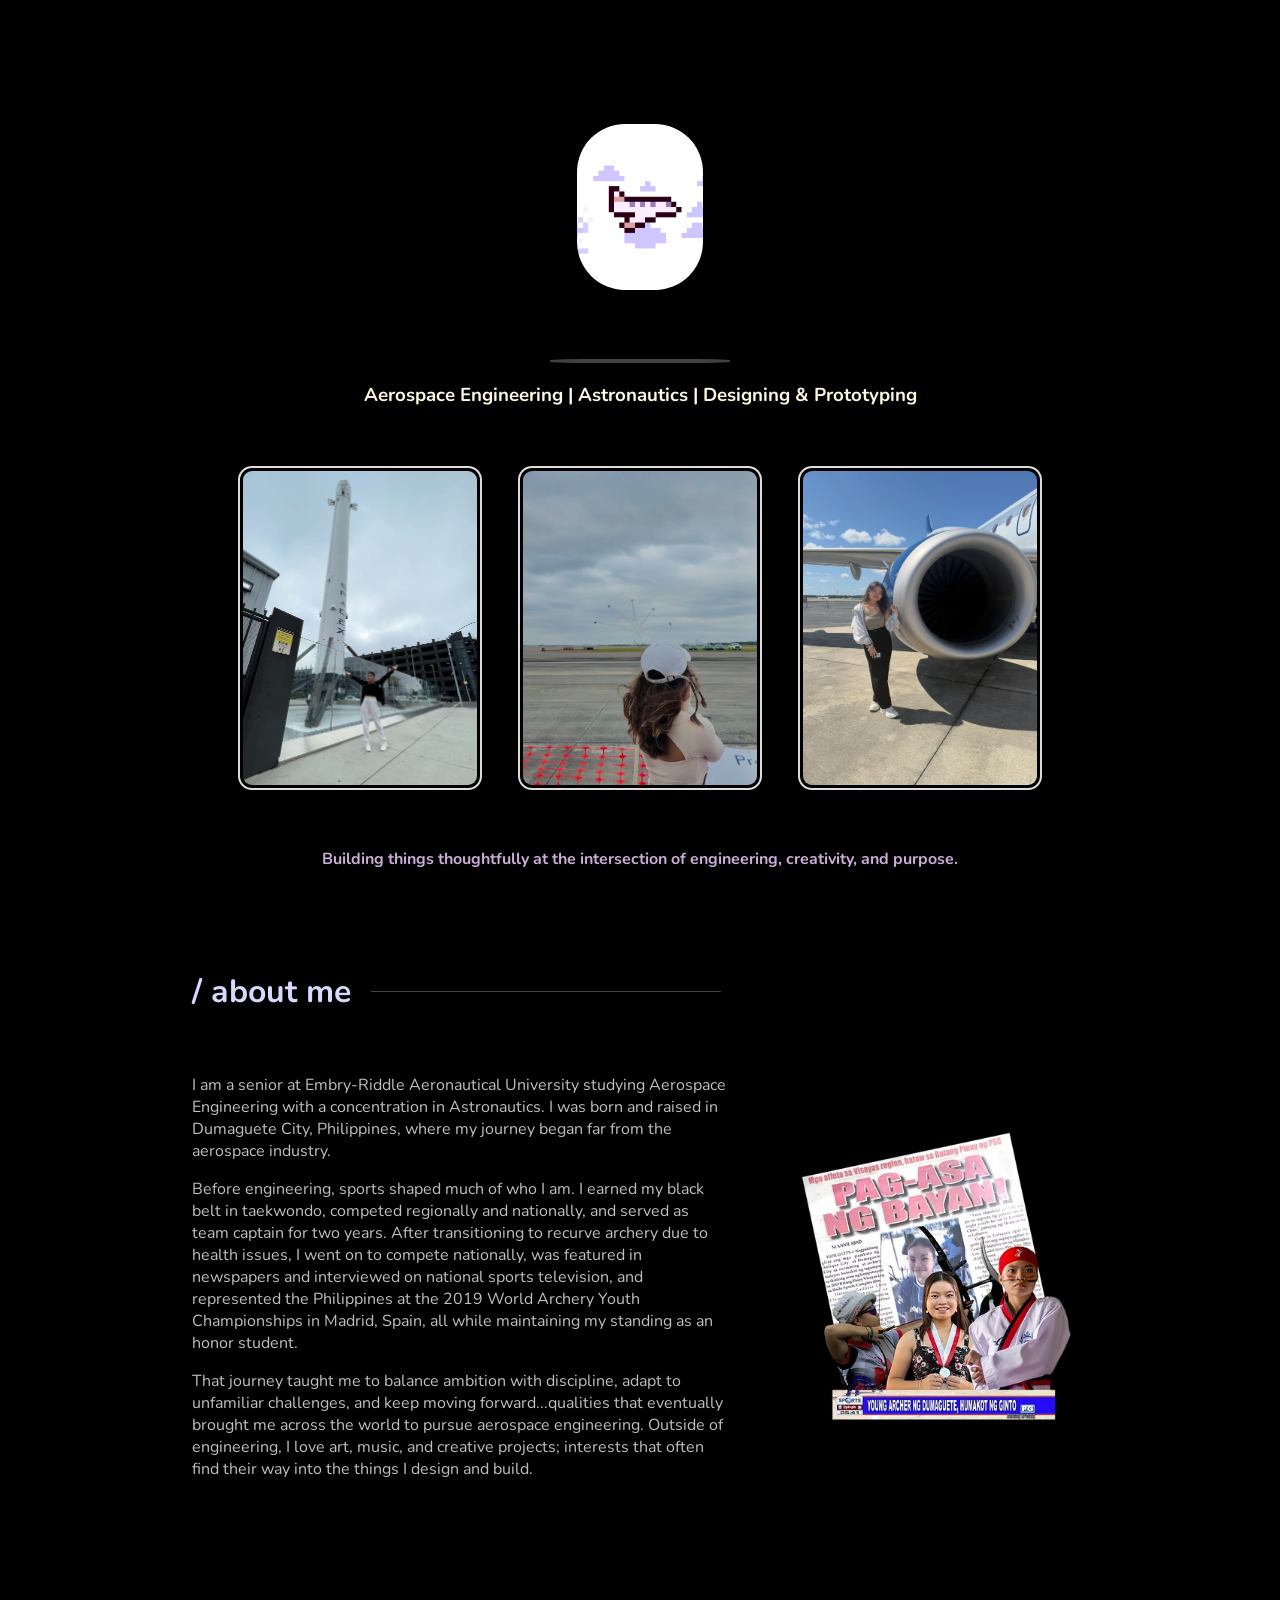
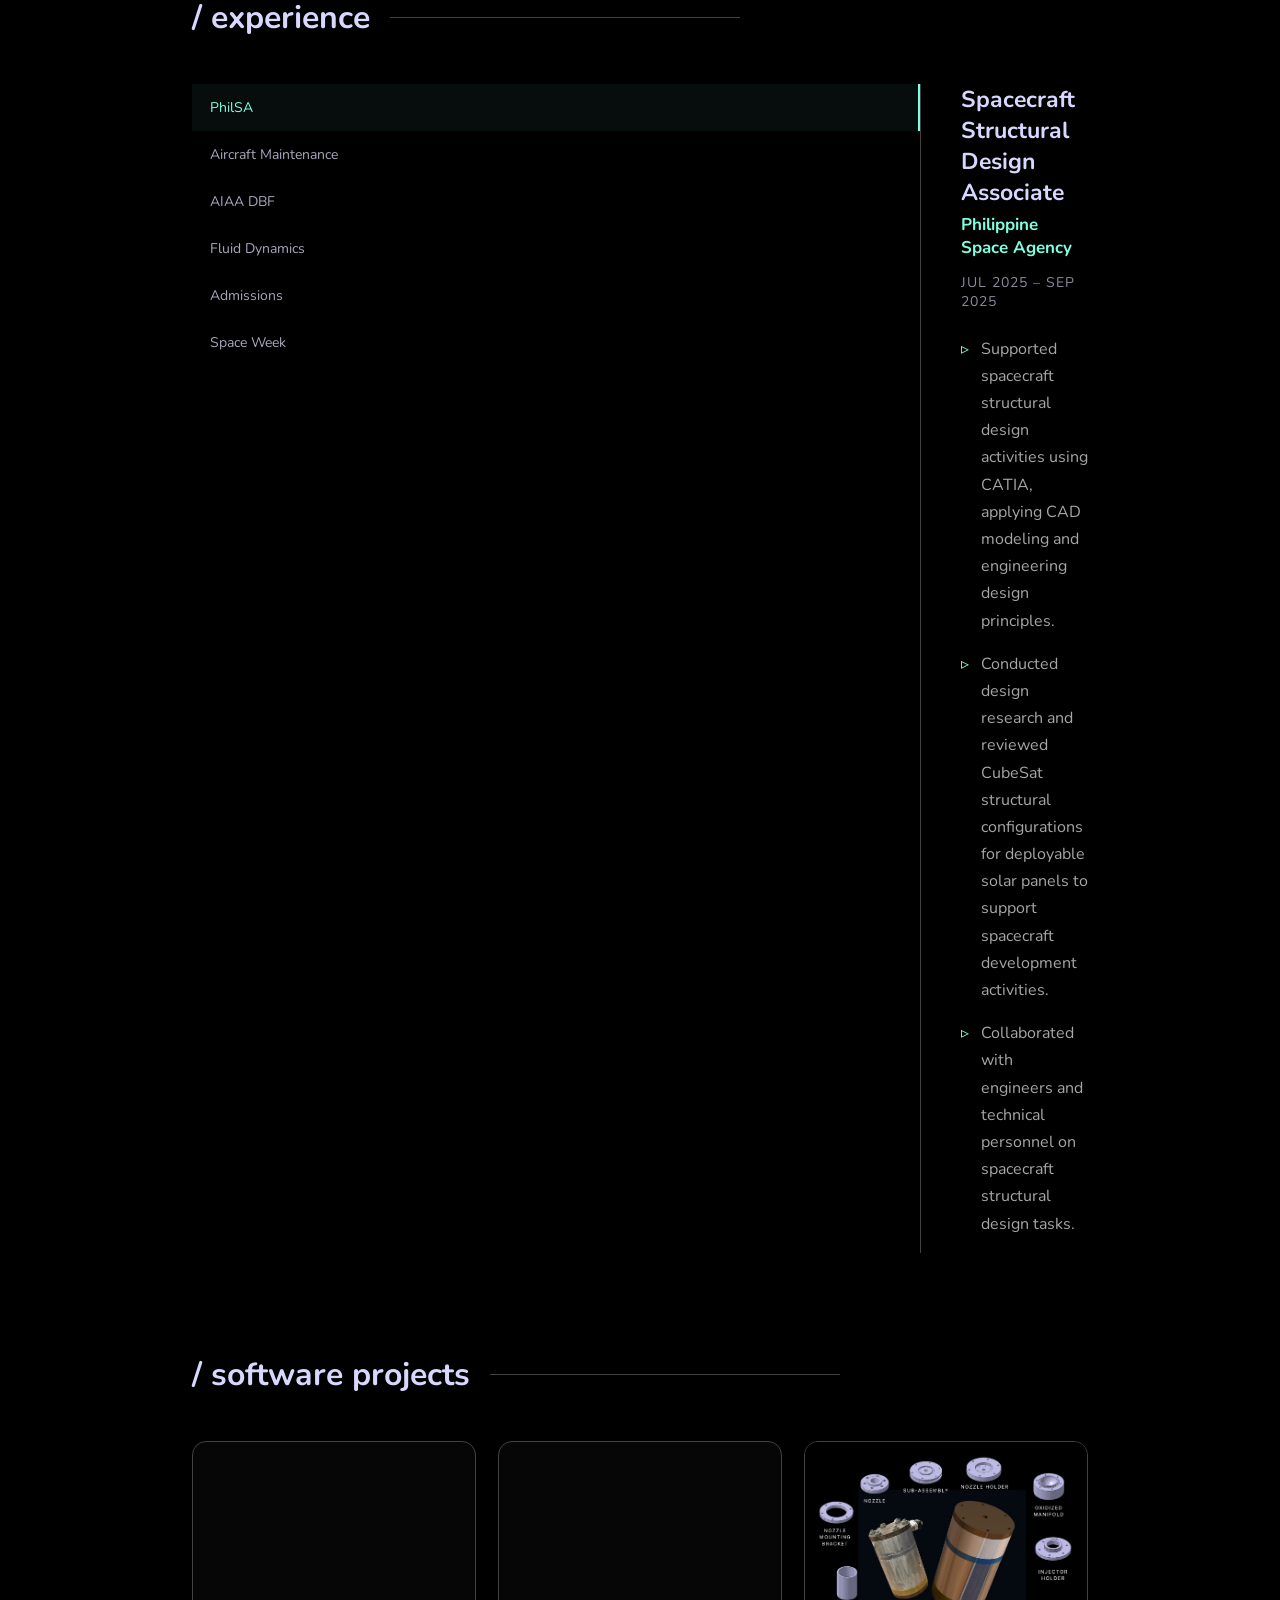
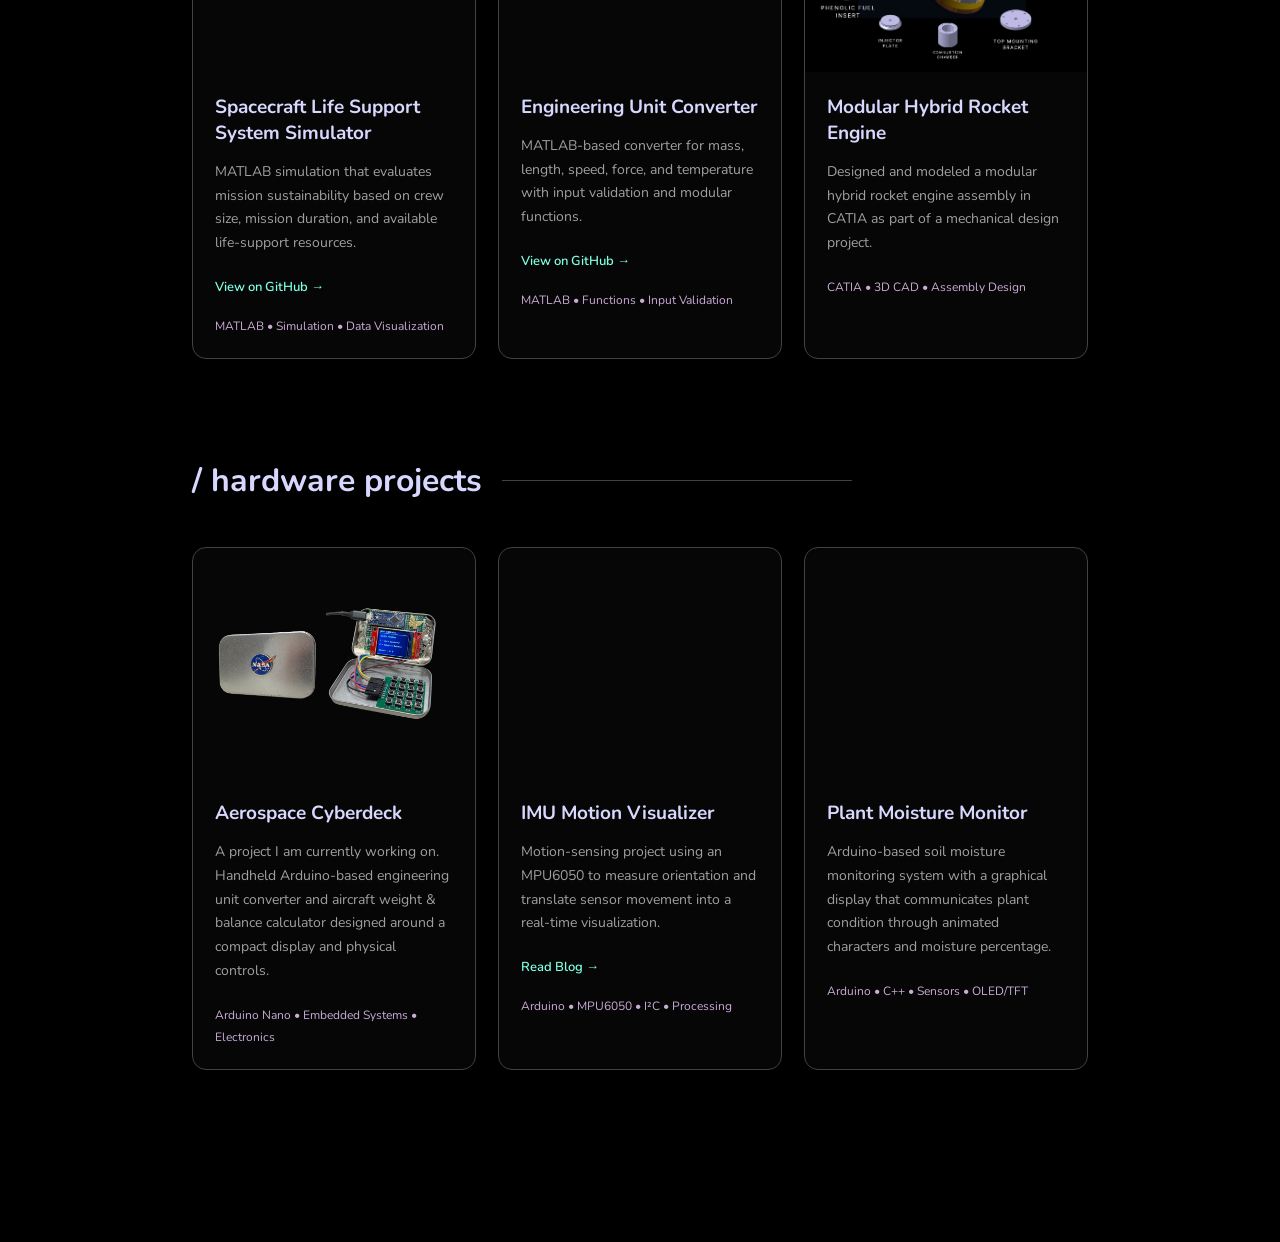
<file: index.html>
<!DOCTYPE html>


<head>

<title> prisa herren </title>
<meta name="viewport" content="width=device-width, initial-scale=1.0">
	<link rel="icon" type="image/png" href="IMG_0883.GIF">

<link rel="stylesheet" href="sidenav.css">
<link rel="stylesheet" href="style.css">

 <!-- Google Font: Nunito -->
    <link rel="preconnect" href="https://fonts.googleapis.com">
    <link rel="preconnect" href="https://fonts.gstatic.com" crossorigin>
    <link href="https://fonts.googleapis.com/css2?family=Nunito:wght@400;500;600;700;800&display=swap" rel="stylesheet">

</head>

<body>


  <section class="hero">

    <center><img src="IMG_0883.GIF" class="hero-gif" alt="Plane Animation">
</center>
    <h1 class="line-1 anim-typewriter">
        this is <span class="accent-text">prisa herren.</span>
    </h1>

    <hr class="a">

    <h3>Aerospace Engineering | Astronautics | Designing & Prototyping</h3>

    <div class="image-scroll">
        <img class="hoverImages" src="falcon 9.png" alt="Falcon 9">
        <img class="hoverImages" src="IMG_7405.jpg" alt="Launch photo">
        <img class="hoverImages" src="turbofan.png" alt="Headquarters">
    </div>

    <h4>
        Building things thoughtfully at the intersection of engineering,
        creativity, and purpose.
    </h4>

</section>

<section id="about">

    <div class="section-title">
        <h2>/ about me</h2>
        <div class="title-line"></div>
    </div>

    <div class="about-container">

        <div class="about-text">
            <p>
                I am a senior at Embry-Riddle Aeronautical University studying Aerospace 
                Engineering with a concentration in Astronautics. I was born and raised in 
                Dumaguete City, Philippines, where my journey began far from the aerospace 
                industry.
            </p>

            <p>
              Before engineering, sports shaped much of who I am. I earned my black belt 
              in taekwondo, competed regionally and nationally, and served as team captain for two years. 
              After transitioning to recurve archery due to health issues, I went on to 
              compete nationally, was featured in newspapers and interviewed on national 
              sports television, and represented the Philippines at the 2019 World Archery 
              Youth Championships in Madrid, Spain, all while maintaining my standing as an 
              honor student. </p>
              
              <p>That journey taught me to balance ambition with discipline, adapt to 
                unfamiliar challenges, and keep moving forward...qualities that eventually 
                brought me across the world to pursue aerospace engineering. Outside of 
                engineering, I love art, music, and creative projects; interests that often 
                find their way into the things I design and build.
            </p>
        </div>

        <img class="square-img" src="achievements copy.jpeg">

    </div>

</section>

<!-- ================= EXPERIENCE SECTION ================= -->

<section class="experience-section" id="experience">

    <div class="section-title">
        <h2>/ experience</h2>
        <div class="title-line"></div>
    </div>

    <div class="experience-container">

        <!-- LEFT SIDE TABS -->
        <div class="experience-tabs">

            <button class="experience-tab active" data-experience="philsa">
                PhilSA
            </button>

            <button class="experience-tab" data-experience="maintenance">
                Aircraft Maintenance
            </button>

            <button class="experience-tab" data-experience="dbf">
                AIAA DBF
            </button>

            <button class="experience-tab" data-experience="grader">
                Fluid Dynamics
            </button>

            <button class="experience-tab" data-experience="admissions">
                Admissions
            </button>

            <button class="experience-tab" data-experience="spaceweek">
                Space Week
            </button>

        </div>


        <!-- RIGHT SIDE CONTENT -->
        <div class="experience-content">

            <h3 id="experience-title">
                Spacecraft Structural Design Associate
            </h3>

            <h4 id="experience-company">
                Philippine Space Agency
            </h4>

            <p id="experience-date">
                JUL 2025 – SEP 2025
            </p>

            <div id="experience-description">

                <p>
                    <span class="arrow">▹</span>
                    Supported spacecraft structural design activities using CATIA, applying CAD modeling and engineering design principles.
                </p>

                <p>
                    <span class="arrow">▹</span>
                    Conducted design research and reviewed CubeSat structural configurations for deployable solar panels
                     to support spacecraft development activities.
                </p>

                <p>
                    <span class="arrow">▹</span>
                    Collaborated with engineers and technical personnel on spacecraft structural design tasks.
                </p>

            </div>

        </div>

    </div>

</section>

<!-- ================= SOFTWARE PROJECTS ================= -->

<section class="projects-section" id="software">

    <div class="section-title">
        <h2>/ software projects</h2>
        <div class="title-line"></div>
    </div>

    <div class="project-grid">

        <!-- PROJECT 1 -->
        <div class="project-card">

    <video
        class="project-video"
        autoplay
        muted
        loop
        playsinline>

        <source src="slss.mp4" type="video/mp4">

    </video>

    <div class="project-info">

        <h3>Spacecraft Life Support System Simulator</h3>

        <p>
            MATLAB simulation that evaluates mission sustainability
            based on crew size, mission duration, and available
            life-support resources.
        </p>

        <a
            href="https://github.com/prisaherren-ai/Spacecraft-Life-Support-System-Simulator"
            target="_blank"
            class="github-link">
            View on GitHub →
        </a>
<br>
        <span class="project-tools">
            MATLAB • Simulation • Data Visualization
        </span>

    </div>

</div>


        <!-- PROJECT 2 -->
       <div class="project-card">

    <video
        class="project-video"
        autoplay
        muted
        loop
        playsinline>

        <source src="SQ-03.mp4" type="video/mp4">

        Your browser does not support video.
    </video>

    <div class="project-info">

        <h3>Engineering Unit Converter</h3>

        <p>
            MATLAB-based converter for mass, length, speed,
            force, and temperature with input validation and
            modular functions.
        </p>

        <a
            href="https://github.com/prisaherren-ai/Unit-Converter"
            target="_blank"
            class="github-link">
            View on GitHub →
        </a>
<br>
        <span class="project-tools">
            MATLAB • Functions • Input Validation
        </span>

    </div>

</div>


        <!-- PROJECT 3 -->
        <div class="project-card">

    <img
        src="vulcan parts.png"
        class="project-image"
        alt="CATIA Modular Hybrid Rocket Engine">

    <div class="project-info">

        <h3>Modular Hybrid Rocket Engine</h3>

        <p>
            Designed and modeled a modular hybrid rocket engine
            assembly in CATIA as part of a mechanical design project.
        </p>

        <span class="project-tools">
            CATIA • 3D CAD • Assembly Design
        </span>

    </div>

</div>

    </div>

</section>

<!-- ================= HARDWARE PROJECTS ================= -->

<section class="projects-section" id="hardware">

    <div class="section-title">
        <h2>/ hardware projects</h2>
        <div class="title-line"></div>
    </div>

    <div class="project-grid">

        <!-- PROJECT 1 -->
        <div class="project-card">

            <img
                src="cyberdeck.png"
                class="project-image"
                alt="Portable hardware unit converter">

            <div class="project-info">

                <h3>Aerospace Cyberdeck</h3>

                <p>
                    A project I am currently working on. Handheld Arduino-based engineering unit converter and aircraft weight & balance calculator
                    designed around a compact display and physical controls. 
                </p>

                <span class="project-tools">
                    Arduino Nano • Embedded Systems • Electronics
                </span>

            </div>

        </div>


        <!-- PROJECT 2 -->
        <div class="project-card">

            <video
        class="project-video"
        autoplay
        muted
        loop
        playsinline>

        <source src="IMU motion visualizer.mp4" type="video/mp4">

        Your browser does not support video.
    </video>

            <div class="project-info">

                <h3>IMU Motion Visualizer</h3>

                <p>
                    Motion-sensing project using an MPU6050 to measure
                    orientation and translate sensor movement into a
                    real-time visualization.
                </p>
<a
            href="https://medium.com/@prisaherren/my-arduino-has-an-attitude-problem-edd48d9e233c?sharedUserId=prisaherren"
            target="_blank"
            class="github-link">
            Read Blog →
        </a>
        <br>
                <span class="project-tools">
                    Arduino • MPU6050 • I²C • Processing
                </span>

            </div>

        </div>

        <!-- PROJECT 3 -->
        <div class="project-card">

    <video
        class="project-video"
        autoplay
        muted
        loop
        playsinline>

        <source src="IMG_8482.MOV" type="video/mp4">

        Your browser does not support video.
    </video>

            <div class="project-info">

                <h3>Plant Moisture Monitor</h3>

                <p>
                    Arduino-based soil moisture monitoring system with
                    a graphical display that communicates plant condition
                    through animated characters and moisture percentage.
                </p>

                <span class="project-tools">
                    Arduino • C++ • Sensors • OLED/TFT
                </span>

            </div>

        </div>

    </div>

</section>

	
</div>
	
<script src="script.js"></script>

</body>
</html>
</file>
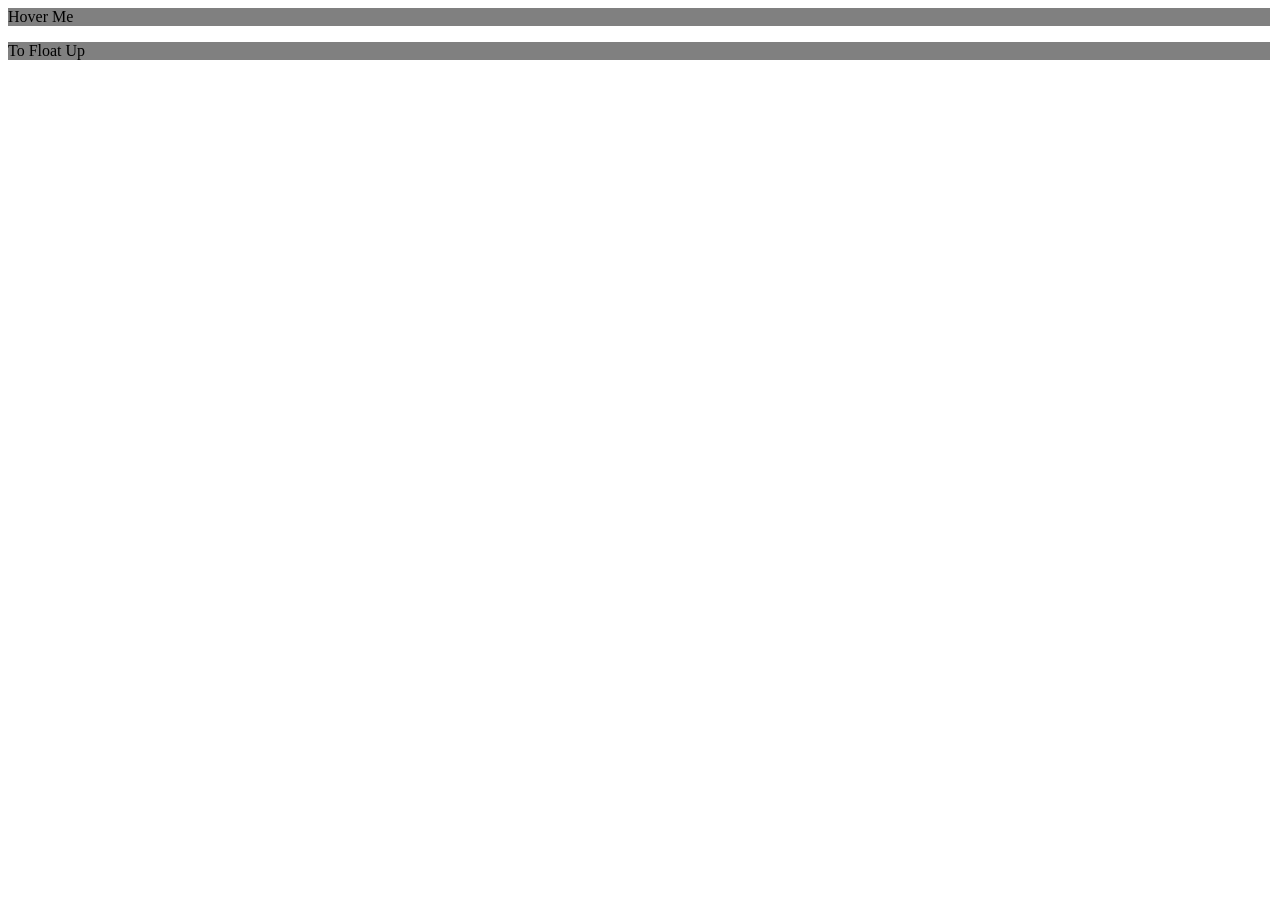
<file: hover animation.html>
<html>

<head>
<style>

<style>
  .flex-wrapper {
    display: flex;
    height: 5px;
  }

  .tag {
    margin-right: 2px;
    transition: margin 0.2s ease-in-out;
    background-color: gray;
  }

  .tag:hover {
    margin-top: -2;
  }
</style>

  </head>

  <body>

    <div class="flex-wrapper">
        <div class="tag">
          <p>Hover Me</p>
        </div>
        <div class="tag">
          <p>To Float Up</p>
        </div>
      </div>
      

  </body>
  </html>
</file>
<file: sidenav.css>
.sidenav {
  height: 100%;
  width: 0;
  position: fixed;
  z-index: 1;
  top: 0;
  left: 0;
  background-color: #b6acbb;
  overflow-x: hidden;
  transition: 0.5s;
  padding-top: 60px;
}

.sidenav a {
  padding: 8px 8px 8px 32px;
  text-decoration: none;
  font-size: 25px;
  color: #f1f1f1;
  display: block;
  transition: 0.3s;
}

.sidenav a:hover {
  color: #bb88bd;
}

.sidenav .closebtn {
  position: absolute;
  top: 0;
  right: 25px;
  font-size: 36px;
  margin-left: 50px;
}

@media screen and (max-height: 450px) {
  .sidenav {padding-top: 15px;}
  .sidenav a {font-size: 18px;}
}
</file>
<file: style.css>
/* =========================================
   GLOBAL
   ========================================= */

*,
*::before,
*::after {
    box-sizing: border-box;
}

html {
    width: 100%;
    max-width: 100%;
}

body {
    min-height: 100vh;

    padding: 4em;

    color: rgba(255, 255, 255, 0.75);

    font-family: "Nunito", sans-serif;

    background-color: rgb(0, 0, 0);

    margin-left: 10%;
    margin-right: 10%;
}


h3 {
    font-family: "Nunito", sans-serif;
    color: rgba(255, 248, 225);
}


h4 {
    font-family: "Nunito", sans-serif;
    color: #CCABD8;
}


hr.a {
    width: 20%;

    border: 2px solid rgb(68, 64, 67);
    border-radius: 30%;
}


/* =========================================
   TYPEWRITER
   ========================================= */

.line-1 {
    position: relative;

    margin: 0 auto;

    font-size: 180%;

    white-space: nowrap;
    overflow: hidden;

    border-right: 2px solid rgba(0, 0, 0, 0.75);

    width: 0;
}


.anim-typewriter {
    animation:
        typeDelete 6s steps(44, end) infinite,
        blinkTextCursor 600ms step-end infinite;
}


@keyframes typeDelete {

    0% {
        width: 0;
    }

    40% {
        width: 10.5em;
    }

    75% {
        width: 10.5em;
    }

    100% {
        width: 0;
    }

}


@keyframes blinkTextCursor {

    0%,
    100% {
        border-right-color: rgba(255, 255, 255, 0.75);
    }

    50% {
        border-right-color: transparent;
    }

}


/* =========================================
   HERO
   ========================================= */

.hero {
    text-align: center;

    margin-bottom: 100px;
}


.hero-gif {
    width: 130px;
    height: 170px;

    object-fit: cover;

    display: block;

    margin: 50px auto 20px;

    border-radius: 50px;
    border: 2px solid black;
}


.accent-text {
    color: #CCABD8;
}


/* =========================================
   HERO PHOTO GALLERY
   ========================================= */

.image-scroll {
    display: flex;

    justify-content: center;
    align-items: center;

    gap: 40px;

    max-width: 900px;

    margin: 40px auto;

    padding: 20px;
}


.image-scroll::-webkit-scrollbar {
    height: 8px;
}


.image-scroll::-webkit-scrollbar-thumb {
    background: #ccc;

    border-radius: 10px;
}


.hoverImages {
    margin: 0;

    padding: 3px;

    width: 240px;

    aspect-ratio: 3 / 4;

    object-fit: cover;

    outline: 2px solid #DDD;

    border-radius: 12px;

    transition: transform 0.3s ease;
}


.hoverImages:hover {
    cursor: pointer;

    transform:
        translateY(-8px)
        scale(1.03);
}


/* =========================================
   OLD IMAGE OVERLAY COMPONENT
   ========================================= */

.container {
    position: relative;

    width: 50%;
}


.image1 {
    display: block;

    width: 100%;

    height: auto;

    border-radius: 0;
}


.overlay {
    position: absolute;

    top: 0;
    bottom: 0;
    left: 0;
    right: 0;

    height: 100%;
    width: 100%;

    opacity: 0;

    transition: 0.5s ease;

    background-color: white;
}


.container:hover .overlay {
    opacity: 50%;
}


.text {
    color: rgba(0, 0, 0, 0.75);

    font-size: 20px;

    position: absolute;

    top: 50%;
    left: 50%;

    transform: translate(-50%, -50%);

    text-align: center;
}


/* =========================================
   TABLES
   ========================================= */

table {
    border: 2px snow;
}


tr {
    padding: 25px;
}


td {
    margin: 5%;
}


/* =========================================
   BUTTONS
   ========================================= */

.button {
    border: none;

    border-radius: 5%;

    color: white;

    background-color:
        rgba(0, 0, 0, 0.75);

    padding: 15px 32px;

    display: inline-block;

    font-family: system-ui;

    text-align: center;

    transition-duration: 0.4s;

    cursor: pointer;
}


.button1 {
    background-color: white;

    color: rgba(0, 0, 0, 0.75);

    border:
        2px solid
        rgb(161, 132, 213);
}


.button1:hover {
    background-color:
        rgba(0, 0, 0, 0.75);

    color: white;

    border:
        2px solid
        rgb(161, 132, 213);
}


/* =========================================
   VIDEO
   ========================================= */

video {
    border-radius: 3%;
}


/* =========================================
   SECTION TITLES
   ========================================= */

.section-title {
    display: flex;

    align-items: center;

    gap: 20px;

    margin-bottom: 45px;
}


.section-title h2 {
    font-family:
        "Nunito",
        sans-serif;

    font-size: 32px;

    color: #d8d8ff;

    margin: 0;
}


.title-line {
    height: 1px;

    background-color:
        rgb(68, 64, 67);

    flex: 1;

    max-width: 350px;
}


/* =========================================
   ABOUT
   ========================================= */

.about-container {
    display: flex;

    align-items: center;

    justify-content: space-between;

    gap: 60px;

    max-width: 1100px;

    margin: 0 auto;
}


.about-text {
    flex: 1;

    text-align: left;
}


.square-img {
    width: 300px;
    height: 300px;

    aspect-ratio: 1 / 1;

    object-fit: cover;

    border-radius: 15px;
}


/* =========================================
   EXPERIENCE
   ========================================= */

.experience-section {
    margin-top: 100px;

    margin-bottom: 100px;
}


.experience-container {
    display: flex;

    gap: 40px;
}


/* EXPERIENCE TABS */

.experience-tabs {
    min-width: 180px;

    border-right:
        1px solid
        rgb(68, 64, 67);
}


.experience-tab {
    width: 100%;

    background: none;

    border: none;

    border-right:
        2px solid transparent;

    color: #a9a6bb;

    padding: 14px 18px;

    text-align: left;

    font-family:
        "Nunito",
        sans-serif;

    font-size: 14px;

    cursor: pointer;

    transition: 0.25s;
}


.experience-tab:hover {
    color: #CCABD8;

    background-color:
        rgba(204, 171, 216, 0.05);
}


.experience-tab.active {
    color: #7fffe1;

    border-right:
        2px solid #7fffe1;

    background-color:
        rgba(127, 255, 225, 0.05);
}


/* EXPERIENCE CONTENT */

.experience-content {
    flex: 1;

    max-width: 650px;
}


.experience-content h3 {
    font-family:
        "Nunito",
        sans-serif;

    font-size: 23px;

    color: #d8d8ff;

    margin-top: 0;

    margin-bottom: 5px;
}


.experience-content h4 {
    font-family:
        "Nunito",
        sans-serif;

    font-size: 17px;

    color: #7fffe1;

    margin-top: 0;

    margin-bottom: 12px;
}


#experience-date {
    color: #8e8a9e;

    font-size: 14px;

    letter-spacing: 1px;

    margin-bottom: 25px;
}


#experience-description p {
    display: flex;

    gap: 12px;

    line-height: 1.7;

    color:
        rgba(255, 255, 255, 0.65);

    margin-bottom: 15px;
}


.arrow {
    color: #7fffe1;

    flex-shrink: 0;
}


/* =========================================
   PROJECT SECTIONS
   ========================================= */

.projects-section {
    margin-top: 100px;

    margin-bottom: 100px;
}


.project-grid {
    display: grid;

    grid-template-columns:
        repeat(3, minmax(0, 1fr));

    gap: 22px;
}


.project-card {
    overflow: hidden;

    border:
        1px solid
        rgb(68, 64, 67);

    border-radius: 14px;

    background-color:
        rgba(255, 255, 255, 0.025);

    transition:
        transform 0.3s ease,
        border-color 0.3s ease,
        background-color 0.3s ease;
}


.project-card:hover {
    transform: translateY(-7px);

    border-color: #CCABD8;

    background-color:
        rgba(204, 171, 216, 0.05);
}


.project-image {
    width: 100%;

    height: 230px;

    object-fit: cover;

    border-radius: 0;

    display: block;

    transition:
        transform 0.4s ease;
}


.project-video {
    width: 100%;

    height: 230px;

    object-fit: cover;

    display: block;

    border-radius: 0;
}


.project-card:hover .project-image {
    transform: scale(1.03);
}


.project-info {
    padding: 22px;
}


.project-info h3 {
    font-family:
        "Nunito",
        sans-serif;

    color: #d8d8ff;

    font-size: 19px;

    margin-top: 0;

    margin-bottom: 12px;
}


.project-info p {
    color:
        rgba(255, 255, 255, 0.62);

    font-size: 14px;

    line-height: 1.7;

    margin-bottom: 20px;
}


.project-tools {
    color: #CCABD8;

    font-size: 12px;

    line-height: 1.6;
}


/* =========================================
   GITHUB LINKS
   ========================================= */

.github-link {
    display: inline-block;

    color: #7fffe1;

    text-decoration: none;

    font-family:
        "Nunito",
        sans-serif;

    font-size: 13px;

    font-weight: 600;

    margin-bottom: 18px;

    transition: 0.25s ease;
}


.github-link:hover {
    color: #CCABD8;

    transform:
        translateX(4px);
}


/* =========================================
   TABLET
   ========================================= */

@media (max-width: 850px) {

    .project-grid {
        grid-template-columns: 1fr;
    }

}


/* =========================================
   MOBILE
   ========================================= */

@media (max-width: 768px) {

    /* =====================================
       PAGE
       ===================================== */

    html,
    body {
        width: 100%;

        max-width: 100%;

        overflow-x: hidden;
    }


    body {
        margin: 0;

        padding:
            28px 22px 60px;

        min-height: 100vh;

        font-size: 16px;
    }


    section {
        width: 100%;

        max-width: 100%;
    }



    /* =====================================
       HERO
       ===================================== */

    .hero {
        width: 100%;

        margin-bottom: 80px;

        text-align: center;
    }


    .hero-gif {
        width: 110px;

        height: 145px;

        margin:
            40px auto
            20px;
    }


    .line-1 {
        font-size: 1.7rem;

        max-width: 100%;

        margin-left: auto;

        margin-right: auto;
    }


    .hero h3 {
        font-size: 1rem;

        line-height: 1.5;

        max-width: 260px;

        margin-left: auto;

        margin-right: auto;
    }


    .hero h4 {
        font-size: 0.95rem;

        line-height: 1.55;

        max-width: 310px;

        margin:
            40px auto 0;
    }



    /* =====================================
       MOBILE SWIPE PHOTO GALLERY
       ===================================== */

    .image-scroll {
        display: flex;

        justify-content: flex-start;

        align-items: center;

        gap: 18px;

        /*
           Keep the scrolling area inside
           the width of the phone.
        */
        width: 100%;

        max-width: 100%;

        margin:
            55px 0
            25px;

        padding:
            6px 0
            20px;

        overflow-x: auto;

        overflow-y: hidden;

        scroll-snap-type:
            x mandatory;

        -webkit-overflow-scrolling:
            touch;

        scrollbar-width: none;

        /*
           Prevent vertical swipe gestures
           from being blocked.
        */
        touch-action: pan-x pan-y;

        overscroll-behavior-x:
            contain;
    }


    .image-scroll::-webkit-scrollbar {
        display: none;
    }


    .hoverImages {
        /*
           Each photo occupies most of
           the available phone width.
        */

        flex:
            0 0 88%;

        width: 76%;

        max-width: none;

        height: auto;

        aspect-ratio:
            3 / 4;

        object-fit: cover;

        padding: 3px;

        margin: 0;

        scroll-snap-align: center;
    }


    .hoverImages:hover {
        transform: none;
    }



    /* =====================================
       SECTION TITLES
       ===================================== */

    .section-title {
        width: 100%;

        gap: 15px;

        margin-bottom: 32px;
    }


    .section-title h2 {
        font-size: 1.75rem;

        white-space: nowrap;
    }


    .title-line {
        flex: 1;

        min-width: 20px;

        max-width: none;
    }



    /* =====================================
       ABOUT ME
       ===================================== */

    .about-container {
        display: flex;

        flex-direction: column;

        align-items: stretch;

        width: 100%;

        max-width: 100%;

        gap: 28px;

        margin: 0;
    }


    /*
       On desktop your photo stays beside
       the text.

       On mobile it moves above the text.
    */

    .square-img {
        order: -1;

        display: block;

        width: 100%;

        max-width: 330px;

        height: auto;

        aspect-ratio:
            1 / 1;

        margin:
            0 auto
            5px;

        object-fit: cover;
    }


    .about-text {
        width: 100%;

        max-width: 100%;

        font-size: 1rem;

        line-height: 1.7;

        text-align: left;
    }


    .about-text p {
        margin-top: 0;

        margin-bottom: 22px;
    }



    /* =====================================
       EXPERIENCE
       ===================================== */

    .experience-section {
        margin-top: 85px;

        margin-bottom: 85px;
    }


    .experience-container {
        display: flex;

        flex-direction: column;

        width: 100%;

        max-width: 100%;

        gap: 20px;
    }



    /* EXPERIENCE TABS */

    .experience-tabs {
        display: flex;

        flex-direction: row;

        align-items: center;

        gap: 10px;

        width: 100%;

        max-width: 100%;

        min-width: 0;

        padding:
            2px 0
            10px;

        overflow-x: auto;

        overflow-y: hidden;

        border: none;

        scroll-snap-type:
            x proximity;

        -webkit-overflow-scrolling:
            touch;

        scrollbar-width: none;

        touch-action: pan-x pan-y;
    }


    .experience-tabs::-webkit-scrollbar {
        display: none;
    }


    .experience-tab {
        flex:
            0 0 auto;

        width: auto;

        min-width: max-content;

        padding:
            10px 18px;

        color: #a9a6bb;

        background: none;

        border:
            1px solid
            rgb(68, 64, 67);

        border-radius: 999px;

        text-align: center;

        font-size: 0.9rem;

        white-space: nowrap;

        scroll-snap-align: start;
    }


    .experience-tab:hover {
        color: #CCABD8;

        background-color:
            transparent;
    }


    .experience-tab.active {
        color: #e4c8ee;

        border:
            1px solid
            #CCABD8;

        background-color:
            rgba(204, 171, 216, 0.18);
    }



    /* EXPERIENCE CARD */

    .experience-content {
        width: 100%;

        max-width: 100%;

        padding:
            26px 22px;

        border:
            1px solid
            rgb(68, 64, 67);

        border-radius: 18px;

        background-color:
            rgba(255, 255, 255, 0.025);
    }


    .experience-content h3 {
        font-size: 1.3rem;

        line-height: 1.35;

        margin-bottom: 8px;
    }


    .experience-content h4 {
        font-size: 1rem;

        line-height: 1.4;

        margin-bottom: 12px;
    }


    #experience-date {
        font-size: 0.8rem;

        margin-bottom: 24px;
    }


    #experience-description p {
        display: flex;

        gap: 10px;

        font-size: 0.95rem;

        line-height: 1.65;

        margin-bottom: 18px;
    }



    /* =====================================
       PROJECT SECTIONS
       ===================================== */

    .projects-section {
        margin-top: 85px;

        margin-bottom: 85px;
    }


    .project-grid {
        display: grid;

        /*
           ONE PROJECT PER ROW
        */

        grid-template-columns:
            minmax(0, 1fr);

        width: 100%;

        gap: 32px;
    }


    .project-card {
        width: 100%;

        max-width: 100%;

        margin: 0;
    }


    /*
       Hover effects are unnecessary
       on touch screens.
    */

    .project-card:hover {
        transform: none;
    }


    .project-card:hover .project-image {
        transform: none;
    }


    .project-image,
    .project-video {
        width: 100%;

        height: auto;

        aspect-ratio:
            16 / 10;

        object-fit: cover;

        display: block;
    }


    .project-info {
        padding: 24px;
    }


    .project-info h3 {
        font-size: 1.25rem;

        line-height: 1.4;
    }


    .project-info p {
        font-size: 0.95rem;

        line-height: 1.7;
    }


    .project-tools {
        font-size: 0.8rem;

        line-height: 1.7;
    }


    .github-link {
        font-size: 0.9rem;
    }

}
</file>
